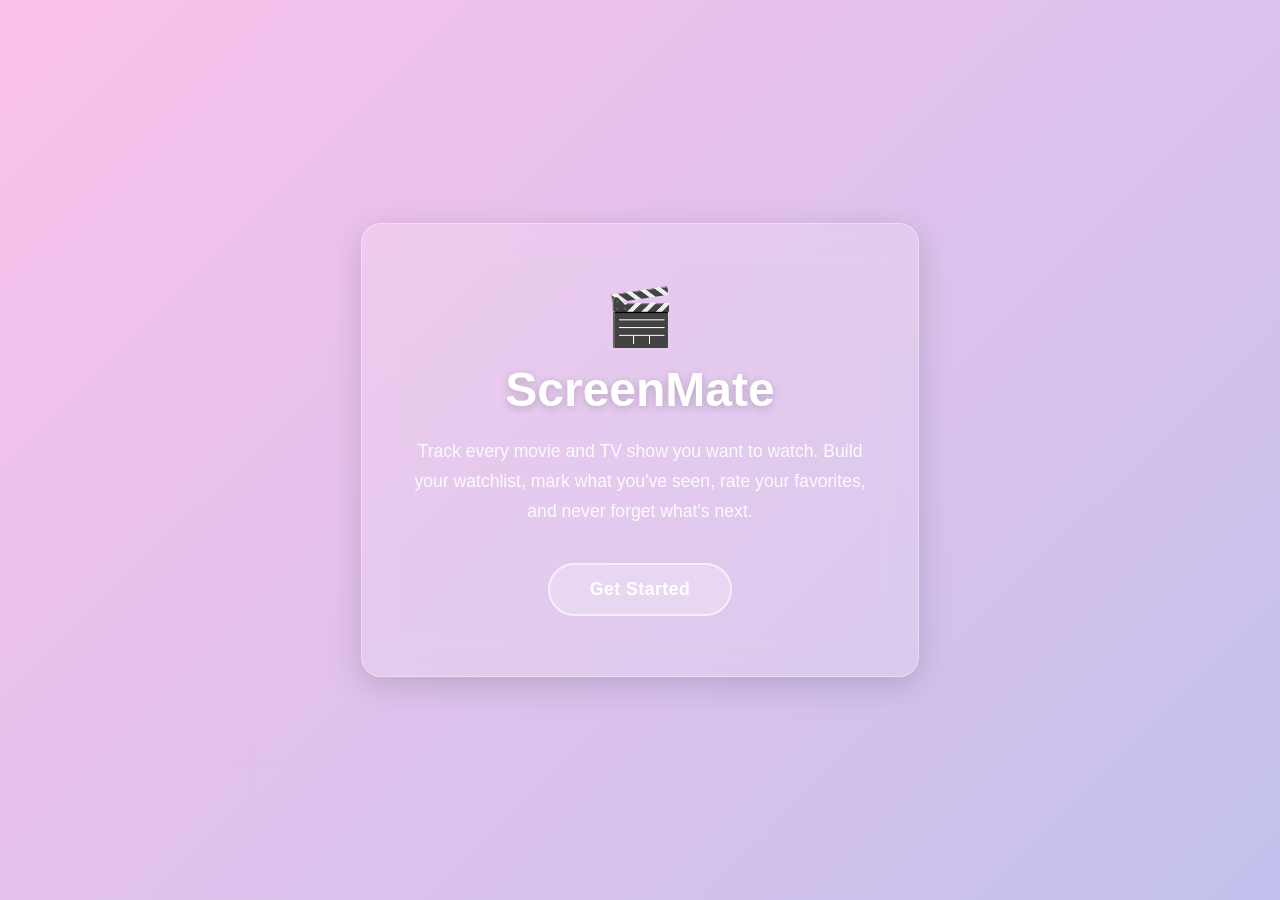
<file: screenmate/index.html>
<!DOCTYPE html>
<html lang="en">
<head>
  <meta charset="UTF-8">
  <meta name="viewport" content="width=device-width, initial-scale=1.0">
  <title>ScreenMate</title>
  <link rel="stylesheet" href="style.css">
</head>
<body class="landing">
  <div class="glass-container">
    <div class="landing-logo">🎬</div>
    <h1>ScreenMate</h1>
    <p>Track every movie and TV show you want to watch. Build your watchlist, mark what you've seen, rate your favorites, and never forget what's next.</p>
    <a href="app.html"><button class="landing-btn">Get Started</button></a>
  </div>
</body>
</html>
</file>
<file: screenmate/style.css>
/* =====================
   BASE
===================== */
body {
  font-family: Arial, sans-serif;
  background: linear-gradient(135deg, #fbc2eb, #a6c1ee, #c2e9fb);
  background-size: 300% 300%;
  animation: gradientShift 10s ease infinite;
  display: flex;
  justify-content: center;
  align-items: center;
  min-height: 100vh;
  margin: 0;
  padding: 40px 0;
  box-sizing: border-box;
}

@keyframes gradientShift {
  0%   { background-position: 0% 50%; }
  50%  { background-position: 100% 50%; }
  100% { background-position: 0% 50%; }
}

/* =====================
   LANDING PAGE
===================== */
body.landing {
  align-items: center;
  padding: 0;
}

.glass-container {
  text-align: center;
  background: rgba(255, 255, 255, 0.15);
  backdrop-filter: blur(16px);
  -webkit-backdrop-filter: blur(16px);
  border: 1px solid rgba(255, 255, 255, 0.35);
  border-radius: 20px;
  box-shadow: 0 8px 32px rgba(0, 0, 0, 0.15);
  padding: 60px 48px;
  width: 90%;
  max-width: 460px;
}

.landing-logo {
  font-size: 3.5em;
  margin-bottom: 12px;
}

.glass-container h1 {
  font-size: 3em;
  color: #fff;
  text-shadow: 0 2px 8px rgba(0, 0, 0, 0.2);
  margin: 0 0 20px;
}

.glass-container p {
  font-size: 1.1em;
  color: rgba(255, 255, 255, 0.9);
  line-height: 1.7;
  margin-bottom: 36px;
}

.landing-btn {
  padding: 14px 40px;
  font-size: 1.1em;
  background-color: rgba(255, 255, 255, 0.25);
  border: 2px solid rgba(255, 255, 255, 0.6);
  color: white;
  border-radius: 50px;
  cursor: pointer;
  transition: background-color 0.2s, transform 0.1s;
  font-weight: bold;
  letter-spacing: 0.03em;
}

.landing-btn:hover {
  background-color: rgba(255, 255, 255, 0.4);
  transform: translateY(-2px);
}

/* =====================
   APP CONTAINER
===================== */
.container {
  text-align: center;
  background: rgba(255, 255, 255, 0.6);
  backdrop-filter: blur(12px);
  -webkit-backdrop-filter: blur(12px);
  border: 1px solid rgba(255, 255, 255, 0.5);
  border-radius: 16px;
  box-shadow: 0 8px 32px rgba(0, 0, 0, 0.12);
  padding: 40px;
  width: 90%;
  max-width: 500px;
}

h1 {
  font-size: 2.5em;
  margin-bottom: 20px;
  color: #333;
}

/* =====================
   BUTTONS
===================== */
button {
  padding: 10px 20px;
  font-size: 1em;
  background-color: #6c63ff;
  color: white;
  border: none;
  border-radius: 5px;
  cursor: pointer;
  transition: background-color 0.15s;
}
button:hover {
  background-color: #5750d3;
}

/* =====================
   AUTH
===================== */
#auth-section h1 { margin-bottom: 8px; }
#auth-section h2 { font-size: 1.3em; color: #444; margin-bottom: 16px; }
#auth-section input {
  display: block;
  width: 100%;
  margin: 8px 0;
  padding: 10px 14px;
  border: 1px solid rgba(0, 0, 0, 0.15);
  border-radius: 5px;
  font-size: 1em;
  box-sizing: border-box;
  background: rgba(255, 255, 255, 0.7);
}
#auth-section input:focus {
  outline: none;
  border-color: #6c63ff;
  box-shadow: 0 0 0 2px rgba(108, 99, 255, 0.2);
}
.auth-buttons {
  display: flex;
  gap: 10px;
  justify-content: center;
  margin-top: 14px;
}
.auth-switch { margin-top: 14px; font-size: 0.9em; color: #666; }
.auth-switch a { color: #6c63ff; text-decoration: none; font-weight: bold; }
.auth-switch a:hover { text-decoration: underline; }
#auth-error { margin-top: 10px; font-size: 0.9em; color: #e53935; }

/* =====================
   APP HEADER
===================== */
.app-header {
  display: flex;
  justify-content: space-between;
  align-items: center;
  margin-bottom: 16px;
}
.user-profile { display: flex; align-items: center; gap: 10px; }
.avatar {
  width: 36px;
  height: 36px;
  border-radius: 50%;
  background-color: #6c63ff;
  color: white;
  font-weight: bold;
  font-size: 1em;
  display: flex;
  align-items: center;
  justify-content: center;
  flex-shrink: 0;
}
#user-name { font-weight: bold; font-size: 1em; color: #444; }
#signout-btn { background-color: #aaa; padding: 6px 14px; font-size: 0.85em; }
#signout-btn:hover { background-color: #888; }

/* =====================
   STATS
===================== */
#stats {
  display: flex;
  gap: 12px;
  justify-content: center;
  margin-bottom: 16px;
}
.stat-card {
  flex: 1;
  display: flex;
  flex-direction: column;
  align-items: center;
  padding: 14px 10px;
  background: rgba(255, 255, 255, 0.7);
  border-radius: 10px;
  box-shadow: 0 2px 6px rgba(0, 0, 0, 0.08);
  border-top: 4px solid #6c63ff;
}
.stat-card.watched { border-top-color: #4caf50; }
.stat-card.unwatched { border-top-color: #ff9800; }
.stat-number { font-size: 2em; font-weight: bold; color: #333; line-height: 1; }
.stat-label { font-size: 0.8em; color: #888; margin-top: 4px; text-transform: uppercase; letter-spacing: 0.05em; }

/* =====================
   PROGRESS BAR
===================== */
#progress-section { margin-bottom: 20px; }
#progress-label {
  display: flex;
  justify-content: space-between;
  font-size: 0.85em;
  color: #666;
  margin-bottom: 6px;
}
#progress-track {
  width: 100%;
  height: 12px;
  background-color: rgba(0, 0, 0, 0.1);
  border-radius: 6px;
  overflow: hidden;
}
#progress-fill {
  height: 100%;
  width: 0%;
  background: linear-gradient(to right, #6c63ff, #4caf50);
  border-radius: 6px;
  transition: width 0.4s ease;
}

/* =====================
   TOP BUTTONS
===================== */
.top-buttons { display: flex; gap: 10px; justify-content: center; margin-bottom: 12px; }
#next-to-watch-btn { background-color: #ff9800; }
#next-to-watch-btn:hover { background-color: #e65100; }

/* =====================
   ADD MOVIE FORM
===================== */
#movie-form {
  display: flex;
  gap: 8px;
  margin-bottom: 16px;
  flex-wrap: wrap;
  justify-content: center;
}
#movie-form input {
  padding: 8px 12px;
  border: 1px solid rgba(0, 0, 0, 0.15);
  border-radius: 5px;
  font-size: 1em;
  flex: 1;
  min-width: 120px;
  background: rgba(255, 255, 255, 0.7);
}
#movie-form input:focus {
  outline: none;
  border-color: #6c63ff;
  box-shadow: 0 0 0 2px rgba(108, 99, 255, 0.2);
}
#cancel-btn { background-color: #aaa; }
#cancel-btn:hover { background-color: #888; }

/* =====================
   NEXT TO WATCH BANNER
===================== */
#next-to-watch-result {
  display: flex;
  align-items: center;
  justify-content: space-between;
  background-color: rgba(255, 248, 225, 0.85);
  border: 2px solid #f5a623;
  border-radius: 8px;
  padding: 12px 16px;
  margin-bottom: 12px;
  font-size: 1em;
  font-weight: bold;
  color: #444;
  gap: 10px;
}
#next-movie-text { flex: 1; text-align: center; }
#close-next { background: none; border: none; color: #999; font-size: 1em; cursor: pointer; padding: 0; flex-shrink: 0; }
#close-next:hover { color: #333; background: none; }

/* =====================
   SEARCH BAR
===================== */
#search-bar {
  width: 100%;
  padding: 10px 14px;
  font-size: 1em;
  border: 1px solid rgba(0, 0, 0, 0.15);
  border-radius: 5px;
  margin: 12px 0 8px;
  box-sizing: border-box;
  background: rgba(255, 255, 255, 0.7);
}
#search-bar:focus {
  outline: none;
  border-color: #6c63ff;
  box-shadow: 0 0 0 2px rgba(108, 99, 255, 0.2);
}

/* =====================
   FILTER BUTTONS
===================== */
.filter-buttons { margin-bottom: 8px; }
#filter-all, #filter-watched, #filter-unwatched { margin: 4px; padding: 8px 14px; font-size: 0.9em; }

/* =====================
   MOVIE LIST
===================== */
#movie-list { list-style: none; padding: 0; margin-top: 20px; text-align: left; }
#movie-list li {
  display: flex;
  flex-direction: column;
  align-items: flex-start;
  gap: 6px;
  padding: 10px 12px;
  margin-bottom: 8px;
  background: rgba(255, 255, 255, 0.7);
  border-radius: 8px;
  box-shadow: 0 2px 5px rgba(0, 0, 0, 0.08);
}
.movie-title { font-weight: bold; font-size: 1em; color: #333; }
.watched-title { color: #888; font-style: italic; }
li.empty { text-align: center; color: #999; font-style: italic; background: none; box-shadow: none; padding: 20px 0; }

/* =====================
   BOTTOM ROW
===================== */
.bottom-row { display: flex; justify-content: space-between; align-items: center; width: 100%; }
.btn-group { display: flex; gap: 6px; flex-shrink: 0; margin-left: auto; }
.watch-btn { padding: 6px 10px; font-size: 0.8em; background-color: #4caf50; }
.watch-btn:hover { background-color: #388e3c; }
.delete-btn { padding: 6px 10px; font-size: 0.8em; background-color: #e53935; }
.delete-btn:hover { background-color: #b71c1c; }

/* =====================
   STAR RATING
===================== */
.star-rating { display: flex; gap: 4px; }
.star { font-size: 1.4em; color: #ccc; cursor: pointer; transition: color 0.15s, transform 0.1s; user-select: none; }
.star.filled { color: #f5a623; }
.star:hover { transform: scale(1.2); }

/* =====================
   PROFILE CLICKABLE
===================== */
.user-profile {
  cursor: pointer;
  display: flex;
  align-items: center;
  gap: 10px;
  padding: 4px 8px;
  border-radius: 8px;
  transition: background 0.15s;
}
.user-profile:hover {
  background: rgba(108, 99, 255, 0.1);
}
.edit-hint {
  font-size: 0.75em;
  opacity: 0.5;
}

/* =====================
   PROFILE MODAL
===================== */
#profile-modal {
  position: fixed;
  inset: 0;
  background: rgba(0, 0, 0, 0.4);
  backdrop-filter: blur(4px);
  display: flex;
  align-items: center;
  justify-content: center;
  z-index: 100;
}

#profile-modal-box {
  background: rgba(255, 255, 255, 0.92);
  backdrop-filter: blur(12px);
  border: 1px solid rgba(255, 255, 255, 0.6);
  border-radius: 16px;
  padding: 32px 28px;
  width: 90%;
  max-width: 380px;
  box-shadow: 0 8px 32px rgba(0, 0, 0, 0.2);
  text-align: center;
}

#profile-modal-box h2 {
  margin: 0 0 20px;
  font-size: 1.4em;
  color: #333;
}

#avatar-preview-wrap {
  display: flex;
  justify-content: center;
  margin-bottom: 20px;
}

#profile-avatar-preview {
  width: 64px;
  height: 64px;
  border-radius: 50%;
  font-size: 1.8em;
  display: flex;
  align-items: center;
  justify-content: center;
  color: white;
  font-weight: bold;
  transition: background-color 0.2s;
}

#profile-modal-box label {
  display: block;
  text-align: left;
  font-size: 0.85em;
  font-weight: bold;
  color: #666;
  margin: 12px 0 4px;
  text-transform: uppercase;
  letter-spacing: 0.04em;
}

#profile-modal-box input {
  width: 100%;
  padding: 10px 12px;
  border: 1px solid #ddd;
  border-radius: 6px;
  font-size: 1em;
  box-sizing: border-box;
  background: rgba(255, 255, 255, 0.8);
}

#profile-modal-box input:focus {
  outline: none;
  border-color: #6c63ff;
  box-shadow: 0 0 0 2px rgba(108, 99, 255, 0.2);
}

/* COLOR SWATCHES */
#color-picker {
  display: flex;
  gap: 8px;
  flex-wrap: wrap;
  justify-content: center;
  margin: 4px 0 8px;
}

.color-swatch {
  width: 30px;
  height: 30px;
  border-radius: 50%;
  border: 3px solid transparent;
  cursor: pointer;
  padding: 0;
  transition: transform 0.1s, border-color 0.1s;
}

.color-swatch:hover {
  transform: scale(1.15);
  background-color: inherit;
}

.color-swatch.active {
  border-color: #333;
  transform: scale(1.15);
}

#profile-error {
  color: #e53935;
  font-size: 0.85em;
  margin-top: 8px;
}

.profile-modal-btns {
  display: flex;
  gap: 10px;
  justify-content: center;
  margin-top: 20px;
}

#close-profile-btn {
  background-color: #aaa;
}
#close-profile-btn:hover {
  background-color: #888;
}
</file>
